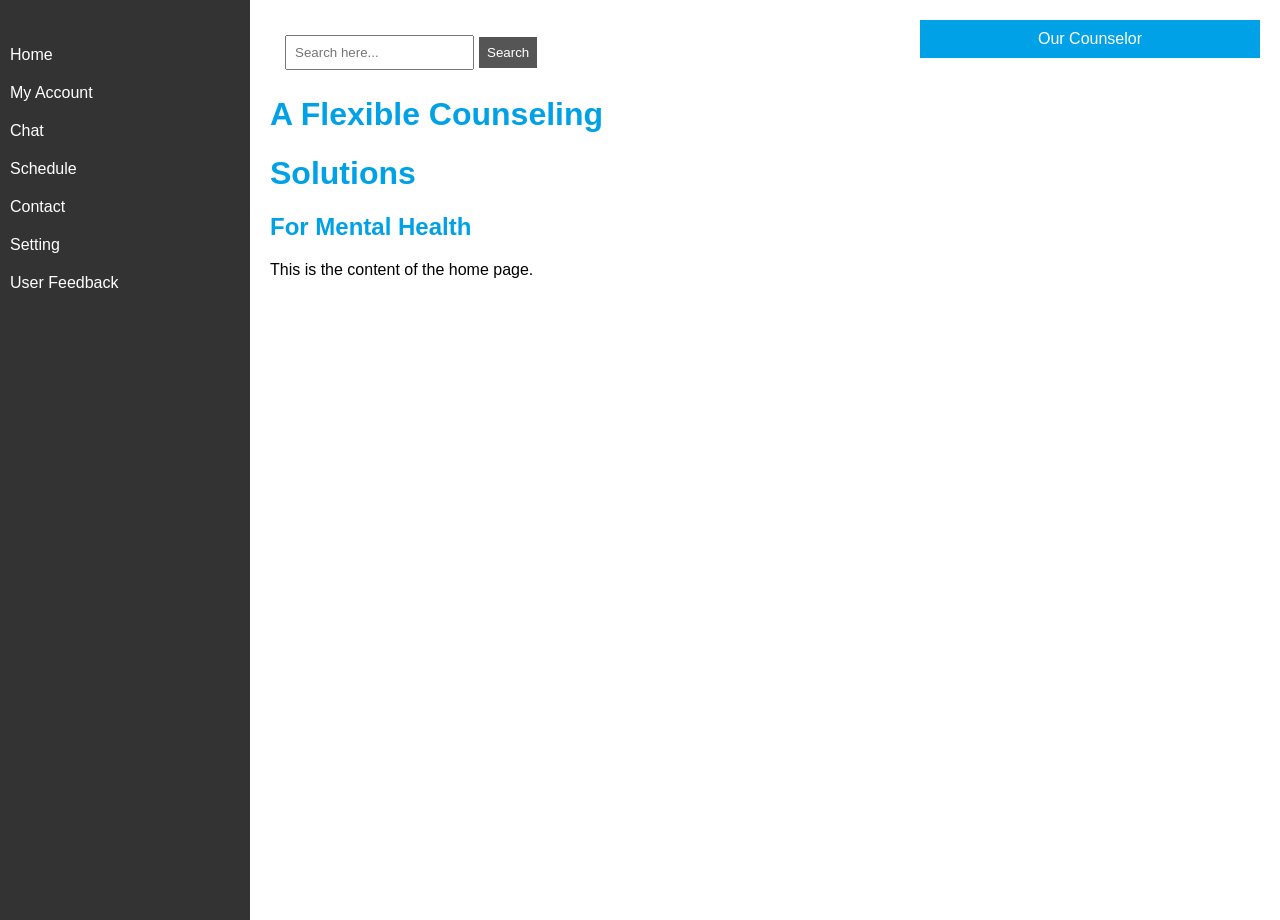
<file: homepage3.html>
<!DOCTYPE html>
<html>
<head>
  <title>My Web App</title>
  <style>
    body {
      margin: 0;
      padding: 0;
      font-family: Arial, sans-serif;
    }

    #container {
      display: flex;
    }

    #sidebar {
      background-color: #333;
      color: #fff;
      width: 250px;
      height: 100vh;
      padding-top: 20px;
    }

    #content {
      flex: 1;
      padding: 20px;
    }

    #sidebar ul {
      list-style-type: none;
      padding: 0;
    }

    #sidebar li {
      padding: 10px;
    }

    #sidebar li:hover {
      background-color: #444;
      cursor: pointer;
    }

    #search-bar {
      margin: 10px 10px 0;
      padding: 5px;
      display: flex;
      align-items: center;
    }

    #search-bar input {
      padding: 8px;
      box-sizing: border-box;
    }

    #search-bar button {
      margin-left: 5px;
      padding: 8px;
      background-color: #555;
      color: #fff;
      border: none;
    }

    #notification-icon {
      position: absolute;
      top: 20px;
      right: 20px;
      font-size: 20px;
      color: #555;
      cursor: pointer;
    }

    #our-counselor {
      position: absolute;
      top: 20px;
      right: 20px;
      padding: 10px;
      background-color: #00a1e6;
      color: #fff;
      cursor: pointer;
      width: 25%;
      text-align: center;
    }

    #our-counselor:hover {
      background-color: #0081af;
    }

    h1 {
      color: #00a1e6;
    }
    h2 {
      color: #00a1e6;
    }
  </style>
</head>
<body>
  <div id="container">
    <div id="sidebar">
      <ul>
        <li>Home</li>
        <li>My Account</li>
        <li>Chat</li>
        <li>Schedule</li>
        <li>Contact</li>
        <li>Setting</li>
        <li>User Feedback</li>
      </ul>
    </div>
    <div id="content">
      <div id="search-bar">
        <input type="text" placeholder="Search here...">
        <button type="button">Search</button>
      </div>
      <div id="notification-icon">&#9888;</div>
      <h1>A Flexible Counseling</h1>
      <h1>Solutions</h1>
      <h2>For Mental Health</h2>
      <p>This is the content of the home page.</p>
    </div>
    <div id="our-counselor">Our Counselor</div>
  </div>
</body>
</html>
</file>
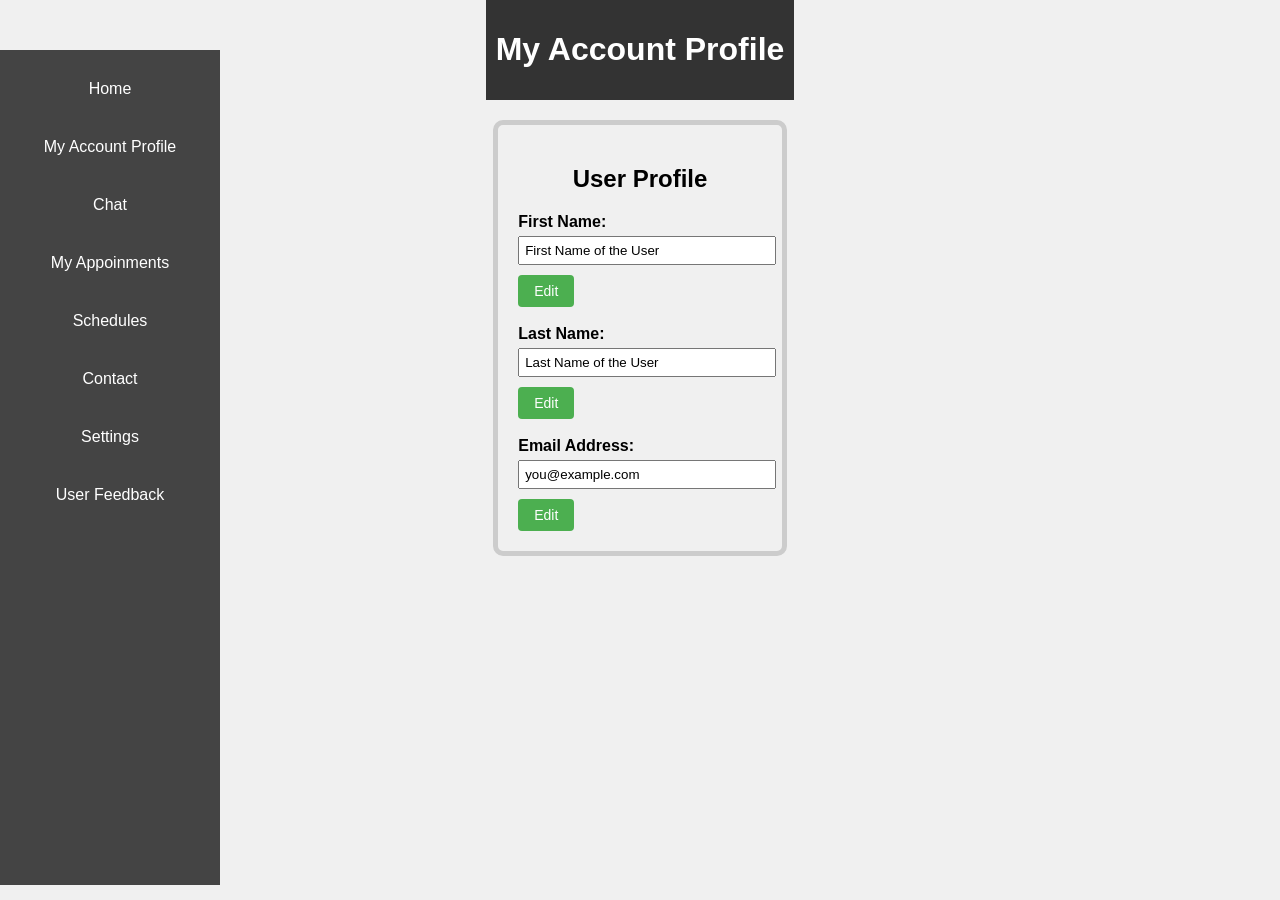
<file: myaccount.html>
<!DOCTYPE html>
<html>
<head>
    <title>My Account Profile</title>
    <style>
        body {
            font-family: Arial, sans-serif;
            margin: 0;
            padding: 0;
            display: flex;
            flex-direction: column;
            align-items: center;
            min-height: 100vh;
            background-color: #f0f0f0;
        }
        header {
            background-color: #333;
            color: #fff;
            padding: 10px;
            text-align: center;
        }
        .profile {
            margin: 20px;
            padding: 20px;
            border: 5px solid #ccc;
            border-radius: 10px;
            max-width: 500px;
            margin: 20px auto;
        }
        .profile h2 {
            text-align: center;
        }
        .profile label {
            font-weight: bold;
            display: block;
            margin-bottom: 5px;
        }
        .profile input[type="text"] {
            width: 100%;
            padding: 5px;
            margin-bottom: 10px;
        }
        .edit-btn {
            background-color: #4CAF50;
            color: white;
            border: none;
            padding: 8px 16px;
            text-align: center;
            text-decoration: none;
            display: inline-block;
            font-size: 14px;
            border-radius: 4px;
            cursor: pointer;
        }
        .menu {
            background-color: #444;
            color: #fff;
            padding: 10px;
            text-align: center;
            position: fixed;
            top: 50px;
            left: 0;
            bottom: 15px;
            width: 200px;
        }
        .menu ul {
            list-style: none;
            padding: 0;
            margin: 0;
        }
        .menu li {
            padding: 20px;
        }
        .menu li:hover {
            background-color: #555;
            cursor: pointer;
        }
        
        </style>
</head>
<body>
    <div class="menu">
        <ul>
            <li>Home</li>
            <li>My Account Profile</li>
            <li>Chat</li>
            <li>My Appoinments</li>
            <li>Schedules</li>
            <li>Contact</li>
            <li>Settings</li>
            <li>User Feedback</li>
        </ul>
    </div>
    <header>
        <h1>My Account Profile</h1>
    </header>
    <div class="profile" id="profile">
        <h2>User Profile</h2>
        
        <label>First Name:</label>
        <input type="text" id="fname" value="First Name of the User" readonly>
        <button class="edit-btn" onclick="enableEdit('fname')">Edit</button>
        <br></br>

        <label>Last Name:</label>
        <input type="text" id="lname" value="Last Name of the User" readonly>
        <button class="edit-btn" onclick="enableEdit('lname')">Edit</button>
        <br></br>

        <label>Email Address:</label>
        <input type="text" id="email" value="you@example.com" readonly>
        <button class="edit-btn" onclick="enableEdit('email')">Edit</button>
        
     </div>

   
</body>
</html>
</file>
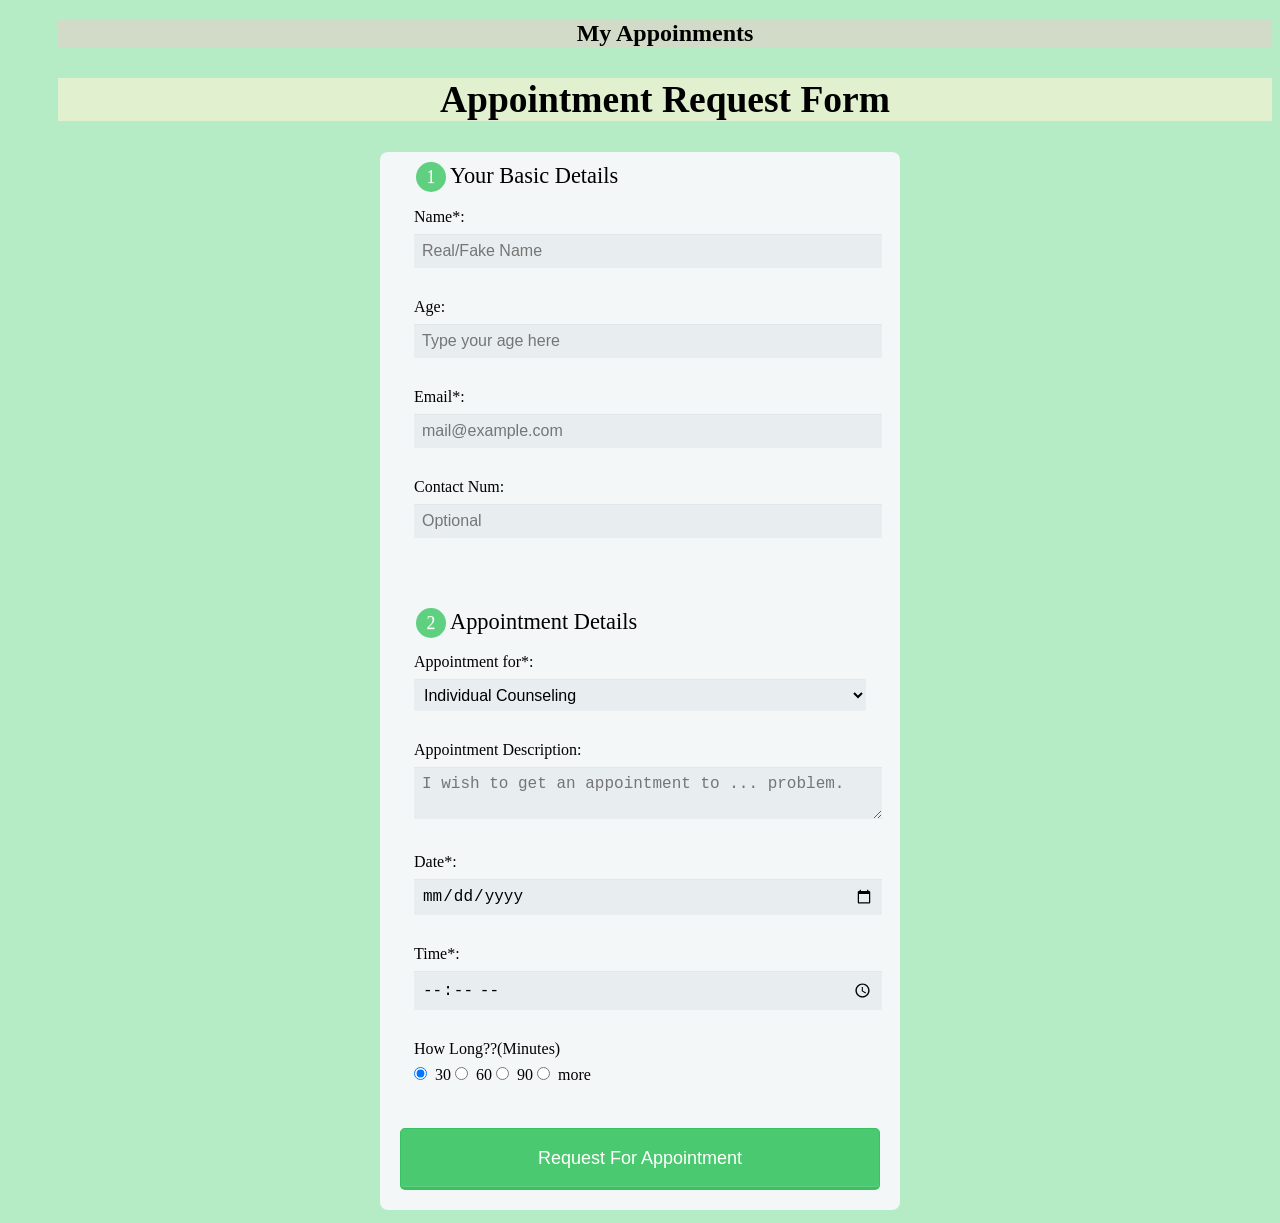
<file: patientAppointments.html>
<!DOCTYPE html>
<html>
<head>
  <title>My Appoinments</title>
<link rel="stylesheet" type="text/css" href="appointment.css" />

</head>
<body>

<h2 style="text-align:center; background-color: rgb(209, 219, 199);">My Appoinments</h2>


<!-- My Appoinment form -->
<div id="container">
    <!--This is a division tag for body container-->
    <div id="body_header">
      <!--This is a division tag for body header-->
      <h2 style="text-align:center; background-color: rgb(225, 241, 208);">Appointment Request Form</h2>

    </div>
    <form action="process_form.php" method="post">
      <fieldset>
        <legend><span class="number">1</span>Your Basic Details</legend>
        <label for="name">Name*:</label>
        <input type="text" id="name" name="user_name" placeholder="Real/Fake Name" required pattern="[a-zA-Z0-9]+">

        <label for="age">Age:</label>
        <input type="number" id="age" name="age" placeholder="Type your age here" pattern="[a-zA-Z0-9]+">

        <label for="mail">Email*:</label>
        <input type="email" id="mail" name="user_email" placeholder="mail@example.com" required>

        <label for="tel">Contact Num:</label>
        <input type="tel" id="tel" placeholder="Optional" name="user_num">

      </fieldset>

      <fieldset>
        <legend><span class="number">2</span>Appointment Details</legend>
        <label for="appointment_for">Appointment for*:</label>
        <select id="appointment_for" name="appointment_for" required>
          <option value="coffee">Individual Counseling</option>
          <option value="meeting">School Counseling</option>
          <option value="Business">Family Counseling</option>
          <option value="lunch">Crisis Counseling</option>
          <option value="skype">Depression Counseling</option>
          <option value="movie">Career Counseling</option>
          <option value="couple_date">Stress Management</option>
          <option value="couple_date">Relationship Issues</option>
          <option value="couple_date">Other(Specify)</option>
        </select>
        <label for="appointment_description">Appointment Description:</label>
        <textarea id="appointment_description" name="appointment_description" placeholder="I wish to get an appointment to ... problem."></textarea>
        <label for="date">Date*:</label>
        <input type="date" name="date" value="" required></input>
        <br>
        <label for="time">Time*:</label>
        <input type="time" name="time" value="" required></input>
        <br>
        <label for="duration">How Long??(Minutes)</label>
        <input type="radio" name="duration" value="30" checked> 30
        <input type="radio" name="duration" value="60"> 60
        <input type="radio" name="duration" value="90"> 90
        <input type="radio" name="duration" value="more"> more
      </fieldset>
      <button type="submit">Request For Appointment</button>
    </form>
  </div>

</body>
</html>
</file>
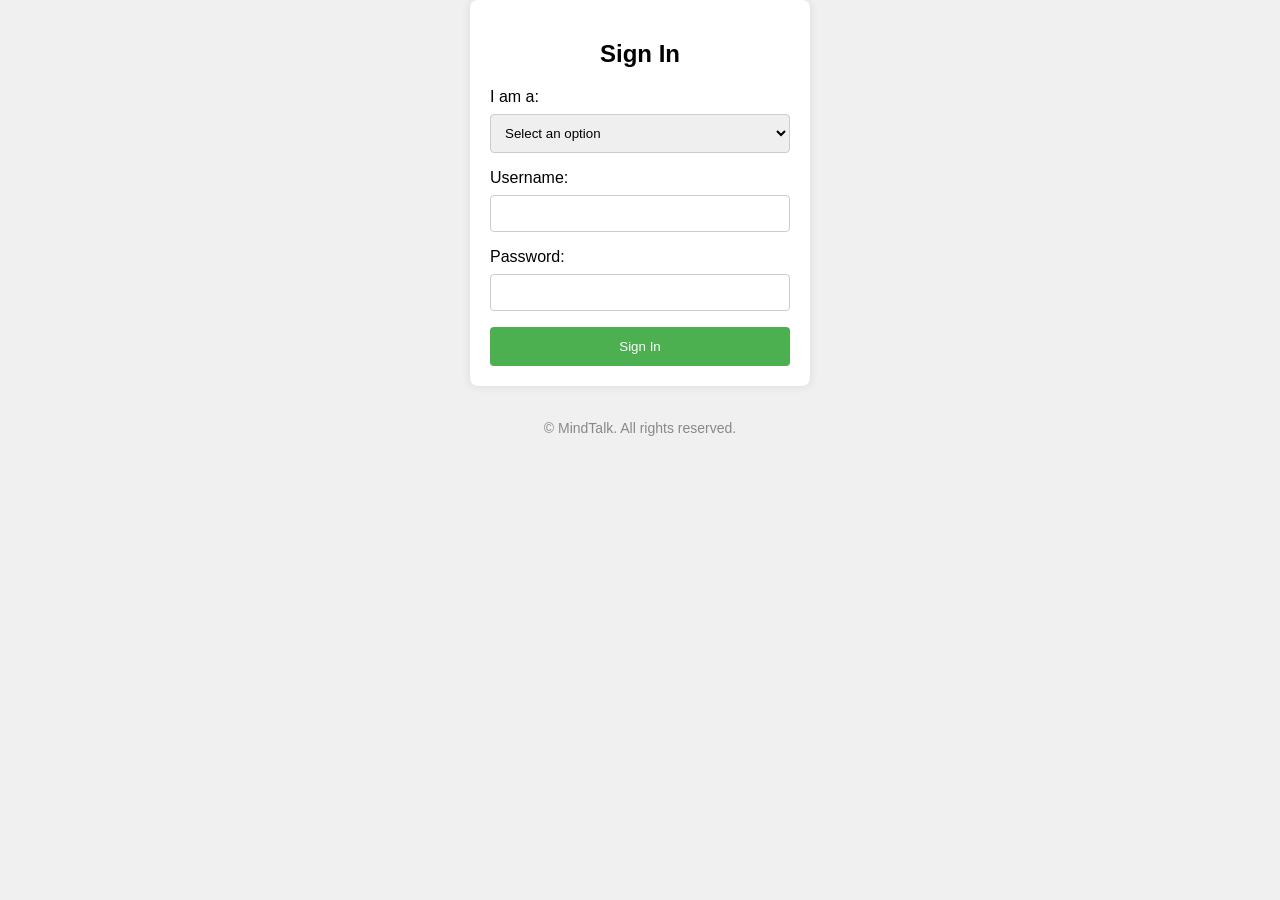
<file: SignIn.html>
<!DOCTYPE html>
<html lang="en">
<head>
    <meta charset="UTF-8">
    <meta name="viewport" content="width=device-width, initial-scale=1.0">
    <title>Sign In Page</title>
    <style>
        body {
            font-family: Arial, sans-serif;
            margin: 0;
            padding: 0;
            display: flex;
            flex-direction: column;
            align-items: center;
            min-height: 100vh;
            background-color: #f0f0f0;
        }

        .signin-form {
            background-color: #fff;
            padding: 20px;
            border-radius: 8px;
            box-shadow: 0 0 10px rgba(0, 0, 0, 0.1);
            width: 300px;
        }

        .signin-form h2 {
            text-align: center;
        }

        .signin-form label {
            display: block;
            margin-bottom: 8px;
        }

        .signin-form input[type="text"],
        .signin-form input[type="password"],
        .signin-form select {
            width: 100%;
            padding: 10px;
            margin-bottom: 16px;
            border: 1px solid #ccc;
            border-radius: 4px;
            box-sizing: border-box;
        }

        .signin-form button {
            background-color: #4CAF50;
            color: #fff;
            border: none;
            padding: 12px 20px;
            border-radius: 4px;
            cursor: pointer;
            width: 100%;
        }

        .signin-form button:hover {
            background-color: #45a049;
        }

        /* Footer styles */
        .footer {
            margin-top: 20px;
            text-align: center;
            color: #888;
            font-size: 14px;
        }
    </style>
</head>
<body>
    <div class="signin-form">
        <h2>Sign In</h2>
        <form action="/signin" method="post">
            <label for="userType">I am a:</label>
            <select id="userType" name="userType" required>
                <option value="" disabled selected>Select an option</option>
                <option value="patient">Patient</option>
                <option value="counselor">Counselor</option>
            </select>

            <label for="username">Username:</label>
            <input type="text" id="username" name="username" required>

            <label for="password">Password:</label>
            <input type="password" id="password" name="password" required>

            <button type="submit">Sign In</button>
        </form>
    </div>

    <!-- Footer -->
    <div class="footer">
        <p>&copy; MindTalk. All rights reserved.</p>
    </div>
</body>
</html>
</file>
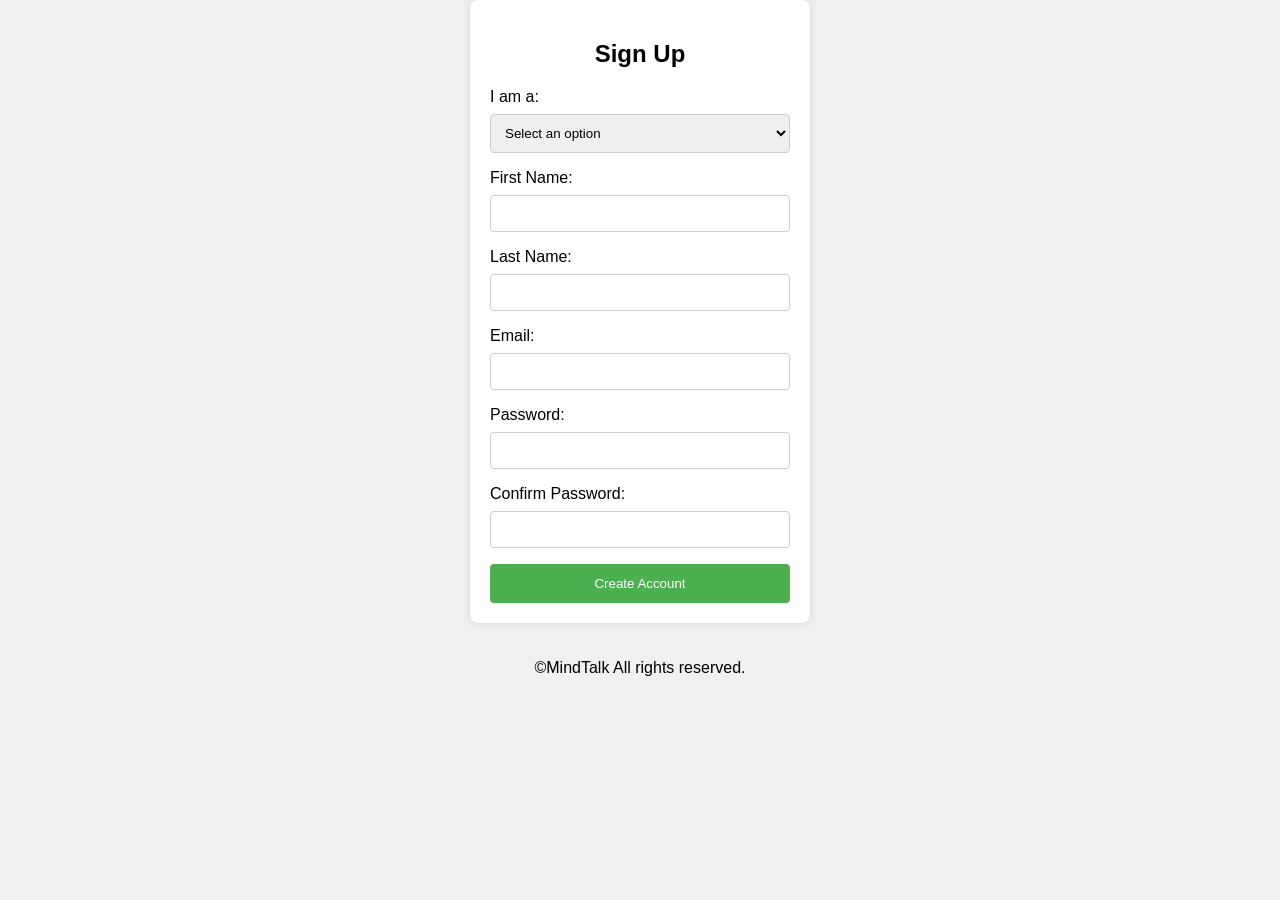
<file: SingUp.html>
<!DOCTYPE html>
<html lang="en">
<head>
    <meta charset="UTF-8">
    <meta name="viewport" content="width=device-width, initial-scale=1.0">
    <title>Signup Page</title>
    <style>
        body {
            font-family: Arial, sans-serif;
            margin: 0;
            padding: 0;
            display: flex;
            flex-direction: column;
            align-items: center;
            min-height: 100vh;
            background-color: #f0f0f0;
        }

        .signup-form {
            background-color: #fff;
            padding: 20px;
            border-radius: 8px;
            box-shadow: 0 0 10px rgba(0, 0, 0, 0.1);
            width: 300px;
        }

        .signup-form h2 {
            text-align: center;
        }

        .signup-form label {
            display: block;
            margin-bottom: 8px;
        }

        .signup-form input[type="text"],
        .signup-form input[type="email"],
        .signup-form input[type="password"],
        .signup-form select {
            width: 100%;
            padding: 10px;
            margin-bottom: 16px;
            border: 1px solid #ccc;
            border-radius: 4px;
            box-sizing: border-box;
        }

        .signup-form button {
            background-color: #4CAF50;
            color: #fff;
            border: none;
            padding: 12px 20px;
            border-radius: 4px;
            cursor: pointer;
            width: 100%;
        }

        .signup-form button:hover {
            background-color: #45a049;
        }

        /* Footer styles */
        .footer {
            margin-top: 20px;
            text-align: center;
        }
    </style>
</head>
<body>
    <div class="signup-form">
        <h2>Sign Up</h2>
        <form action="/signup" method="post">
            <label for="userType">I am a:</label>
            <select id="userType" name="userType" required>
                <option value="" disabled selected>Select an option</option>
                <option value="patient">Patient</option>
                <option value="counselor">Counselor</option>
            </select>

            <label for="firstName">First Name:</label>
            <input type="text" id="firstName" name="firstName" required>

            <label for="lastName">Last Name:</label>
            <input type="text" id="lastName" name="lastName" required>

            <label for="email">Email:</label>
            <input type="email" id="email" name="email" required>

            <label for="password">Password:</label>
            <input type="password" id="password" name="password" required>

            <label for="confirmPassword">Confirm Password:</label>
            <input type="password" id="confirmPassword" name="confirmPassword" required>

            <button type="submit">Create Account</button>
        </form>
    </div>

    <!-- Footer -->
    <div class="footer">
        <p>&copy;MindTalk All rights reserved.</p>
    </div>
</body>
</html>
</file>
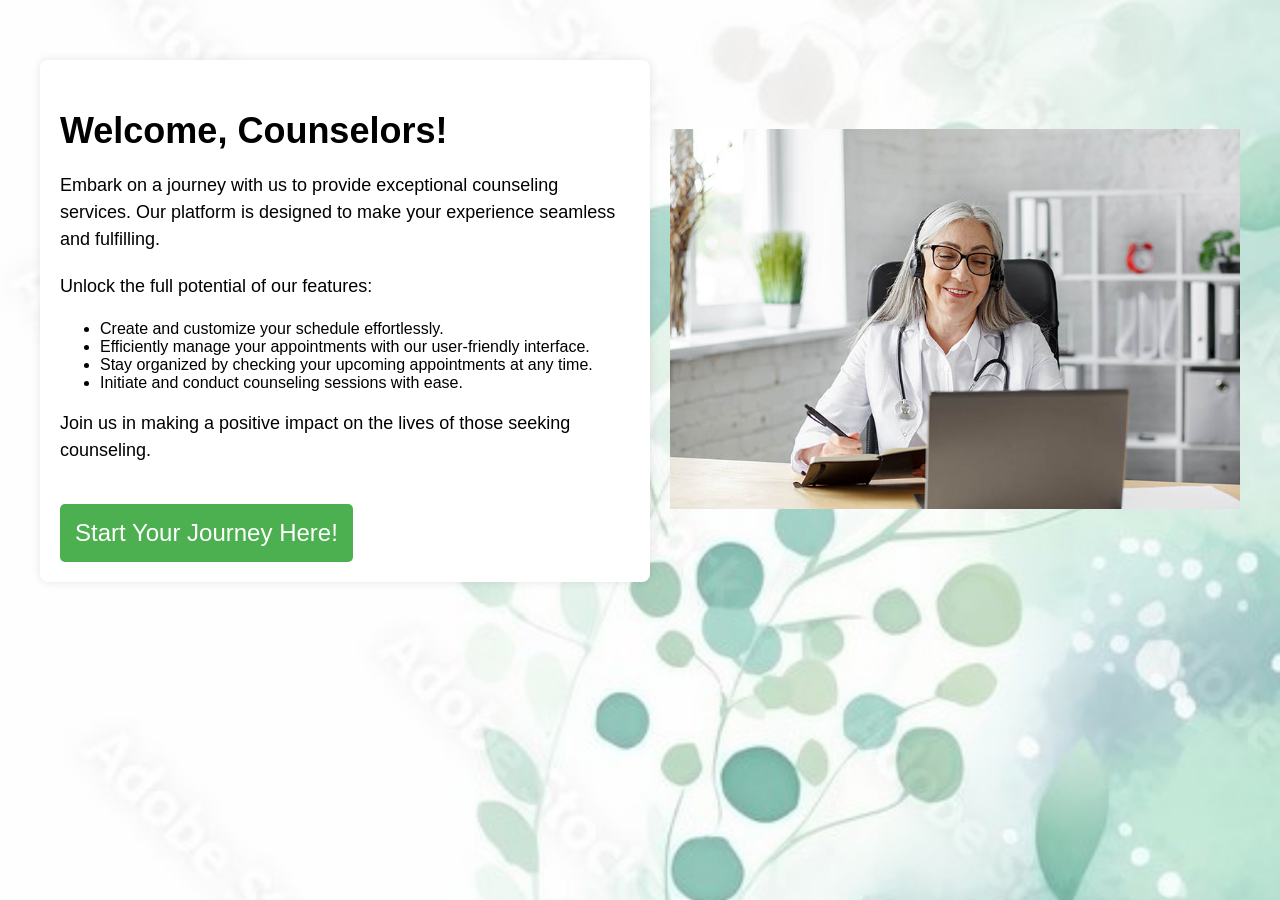
<file: MindTalk/Counselor.html>
<!DOCTYPE html>
<html lang="en">

<head>
    <meta name="viewport" content="width=device-width, initial-scale=1">
    <link rel="stylesheet" href="counselor_css.css">
</head>

<body>
    
    <div id="myNav" class="overlay">
        <a href="javascript:void(0)" class="closebtn" onclick="closeNav()">&times;</a>
        <div class="overlay-content">
            <a href="create_appointment_form.html">Create Your Schedule</a>
            <a href="counselor_appointments.php">Manage Your Schedule</a>
            <a href="checkMyAppoin.php">Check Your Appointments</a>
            <a href="ChatApp/index.php">Start Counseling Sessions</a>
        </div>
    </div>

    <div class="container">
        <div class="content">
            <h2>Welcome, Counselors!</h2>
            <p>Embark on a journey with us to provide exceptional counseling services. Our platform is designed to make
                your experience seamless and fulfilling.</p>
            <p>Unlock the full potential of our features:</p>
            <ul>
                <li>Create and customize your schedule effortlessly.</li>
                <li>Efficiently manage your appointments with our user-friendly interface.</li>
                <li>Stay organized by checking your upcoming appointments at any time.</li>
                <li>Initiate and conduct counseling sessions with ease.</li>
            </ul>
            <p>Join us in making a positive impact on the lives of those seeking counseling.</p>

            <div class="start-journey-container" onclick="openNav()">Start Your Journey Here!</div>
        </div>

        <div class="side-image">
            <img src="connect_care.jpg" alt="Side Image" style="max-width: 100%;">
        </div>
    </div>

    <script src="counselorScript.js"></script>
</body>

</html>
</file>
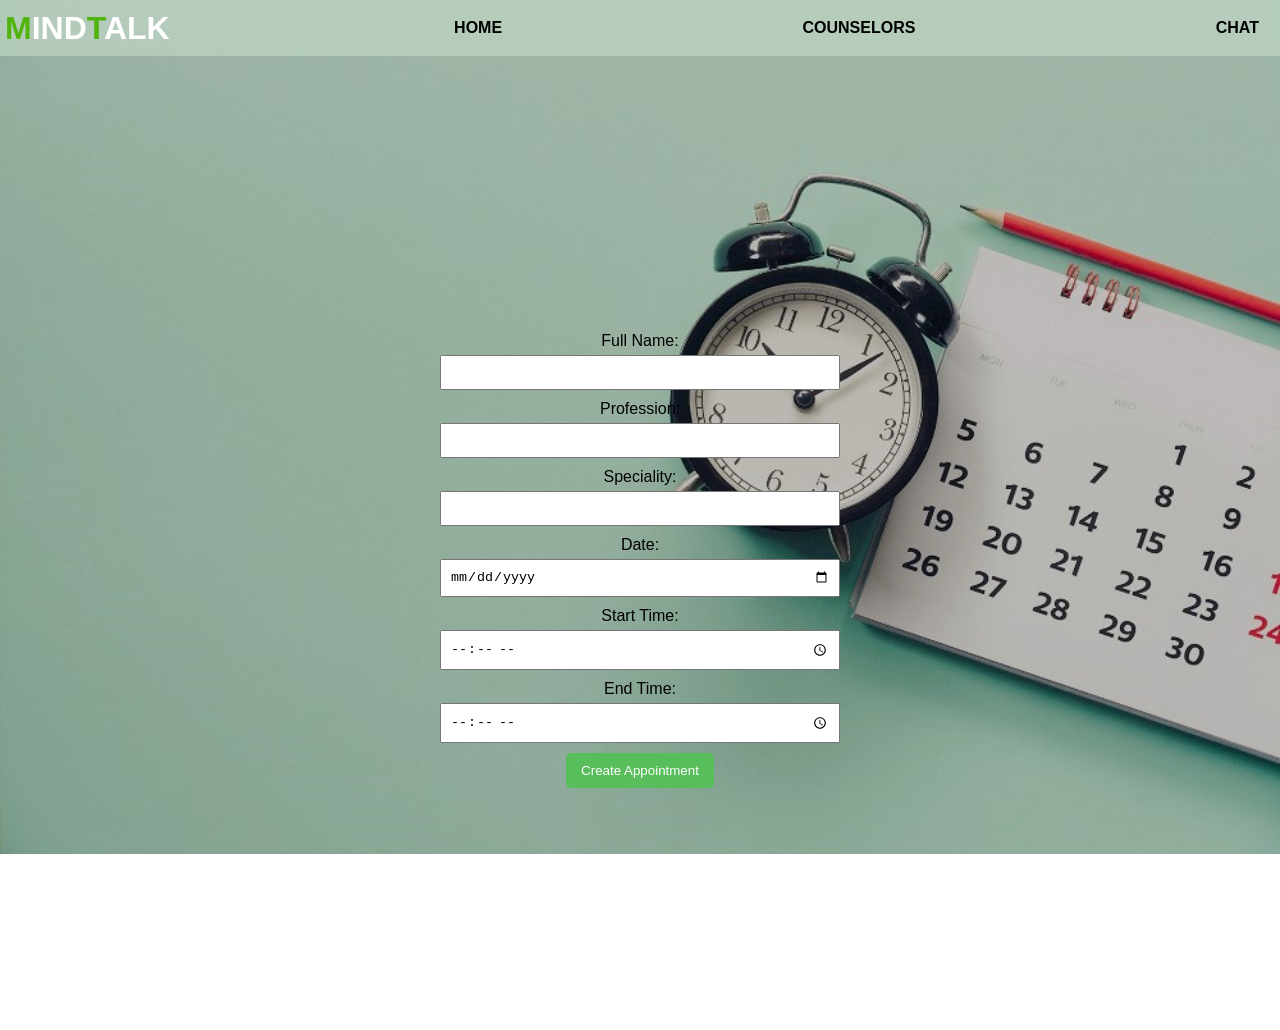
<file: MindTalk/create_appointment_form.html>
<!-- create_appointment_form.php -->

<!DOCTYPE html>
<html lang="en">

<head>
    <meta charset="UTF-8">
    <meta name="viewport" content="width=device-width, initial-scale=1">

    <title>Create Appointment</title>
    <link rel="stylesheet" href="style.css">
    <link rel="stylesheet" href="tabStyle.css">

    <style>
        html { 
            background-image: url("schedul_bg.jpg");
            background-repeat: no-repeat;
            background-size: 100%;


        }
        body{    
            margin: 0; /* Remove default body margin */
            padding-top: 60px; /* Adjusted padding to account for fixed navbar height */
        }
        /* Centering the form */
form {
    display: flex;
    flex-direction: column;
    align-items: center;
    justify-content: center;
    height: 100vh;
    margin-top: 50px; 
}

/* Add any additional styles for your form elements */
form input {
    margin-bottom: 10px;
}

    </style>
</head>

<body>
    <!--  navigation bar -->
    <div class="navbar">
        <div class="brand">
            <h1><span>M</span>ind<span>T</span>alk</h1>
        </div>
        <a href="index.html">HOME</a>
        <a href="Counselor.html">COUNSELORS</a>
        <a href="ChatApp/index.php">CHAT</a>
        
    </div>
    <form action="create_appointment.php" method="post">
        <label for="full_name">Full Name:</label>
        <input type="text" name="full_name" required>

        <label for="profession">Profession:</label>
        <input type="text" name="profession" required>

        <label for="speciality">Speciality:</label>
        <input type="text" name="speciality" required>

        <label for="date">Date:</label>
        <input type="date" name="date" required>

        <label for="time_start">Start Time:</label>
        <input type="time" name="time_start" required>

        <label for="time_end">End Time:</label>
        <input type="time" name="time_end" required>

        <button type="submit">Create Appointment</button>
    </form>
</body>

</html>
</file>
<file: appointment.css>
html
{
  background-color: #b6ecc5;
  
}
#body_header
{

	width:auto;
	margin:0px auto;
	font-size:25px;
}
form {
  max-width: 300px;
  margin: 10px auto;
  padding: 10px 20px;
  background: #f4f7f8;
  border-radius: 8px;
}

h1 {
  margin: 0 0 30px 0;
  text-align: center;
}

h2{
  margin-left: 50px;
}

input[type="text"],
input[type="password"],
input[type="date"],
input[type="datetime"],
input[type="email"],
input[type="number"],
input[type="search"],
input[type="tel"],
input[type="time"],
input[type="url"],
textarea,
select {
  background: rgba(255,255,255,0.1);
  border: none;
  font-size: 16px;
  height: auto;
  margin: auto;
  outline: 0;
  padding: 8px;
  width: 100%;
  background-color: #e8eeef;
  color: black;
  box-shadow: 0 1px 0 rgba(0,0,0,0.03) inset;
  margin-bottom: 30px;
}

input[type="radio"],
input[type="checkbox"]

{
  margin: 0 4px 8px 0;
}

select {
  padding: 6px;
  height: 32px;
  border-radius: 2px;
}

button {
  padding: 19px 39px 18px 39px;
  color: #FFF;
  background-color: #4bc970;
  font-size: 18px;
  text-align: center;
  font-style: normal;
  border-radius: 5px;
  width: 100%;
  border: 1px solid #3ac162;
  border-width: 1px 1px 3px;
  box-shadow: 0 -1px 0 rgba(255,255,255,0.1) inset;
  margin-bottom: 10px;
}

fieldset {
  margin-bottom: 30px;
  border: none;
}

legend {
  font-size: 1.4em;
  margin-bottom: 10px;
}

label {
  display: block;
  margin-bottom: 8px;
}

label.light {
  font-weight: 300;
  display: inline;
}

.number {
  background-color: #5fcf80;
  color: #fff;
  height: 30px;
  width: 30px;
  display: inline-block;
  font-size: 0.8em;
  margin-right: 4px;
  line-height: 30px;
  text-align: center;
  text-shadow: 0 1px 0 rgba(255,255,255,0.2);
  border-radius: 100%;
}



  form {
    max-width: 480px;
  }
</file>
<file: MindTalk/counselor_css.css>
body {
    font-family: 'Lato', sans-serif;
    background-image: url("bg_SignUp_SignIn.jpg");
    background-repeat: no-repeat;
    background-size: 100%;
    text-align: center;
    
    margin: 0;
    padding-top: 60px; /* Adjusted padding to account for fixed navbar height */
        
}

h2 {
    font-size: 36px;
    font-weight: bold;
    margin-bottom: 20px;
}

p {
    font-size: 18px;
    line-height: 1.5;
    margin-bottom: 20px;
}

.container {
    display: flex;
    align-items: center;
    justify-content: center;
    max-width: 1200px;
    margin: 0 auto;
    position: relative;
}

.content {
    flex: 1;
    text-align: left;
    padding: 20px;
    background-color: white;
    border-radius: 8px;
    box-shadow: 0 0 10px rgba(0, 0, 0, 0.1);
}

.side-image {
    flex: 1;
    margin-left: 20px;
}

.overlay {
    height: 100%;
    width: 0;
    position: fixed;
    z-index: 1;
    top: 0;
    left: 0;
    background-color: rgba(0, 0, 0, 0.9);
    overflow-x: hidden;
    transition: 0.5s;
}

.overlay-content {
    position: relative;
    top: 25%;
    width: 100%;
    text-align: center;
    margin-top: 30px;
}

.overlay a {
    padding: 8px;
    text-decoration: none;
    font-size: 24px;
    color: #818181;
    display: block;
    transition: 0.3s;
    font-weight: bold;
    margin-bottom: 15px;
}

.overlay a:hover,
.overlay a:focus {
    color: #f1f1f1;
}

.overlay .closebtn {
    position: absolute;
    top: 20px;
    right: 45px;
    font-size: 40px;
}

.start-journey-container {
    background-color: #4CAF50;
    color: white;
    padding: 15px;
    border-radius: 5px;
    cursor: pointer;
    font-size: 24px;
    margin-top: 20px;
    display: inline-block;
}

@media screen and (max-width: 768px) {
    .container {
        flex-direction: column;
    }

    .side-image {
        margin-left: 0;
        margin-top: 20px;
    }
}
</file>
<file: MindTalk/style.css>
/* style.css */

body {
    font-family: Arial, sans-serif;
       
    
    
}

form {
    max-width: 400px;
    margin: 20px auto;
}

label {
    display: block;
    margin-bottom: 5px;
}

input {
    width: 100%;
    padding: 8px;
    margin-bottom: 15px;
    box-sizing: border-box;
}

button {
    background-color: #58bd5b;
    color: white;
    padding: 10px 15px;
    border: none;
    border-radius: 5px;
    cursor: pointer;
}

button:hover {
    background-color: #011101;
}
</file>
<file: MindTalk/tabStyle.css>
* {
    box-sizing: border-box;
  }


/* Transparent navigation bar styles */
.navbar {
            background-color: rgba(191, 214, 197, 0.7); /* Semi-transparent background */
            padding: 5px;
            display: flex;
            justify-content: space-between; /* Align items horizontally with space in between */
            align-items: center; /* Vertically align items */
            position: fixed;
            width: 100%;
            top: 0;
            z-index: 100; /* Ensure it's above other content */
            margin-bottom: 20px;

        }

        .brand h1 {
            font-size: 2rem;
            text-transform: uppercase;
            color: white;
            margin: 0; /* Remove default margin */
        }

        .brand h1 span {
            color: #51B40C;
        }

        .navbar a {
            color: black;
            text-decoration: none;
            padding: 14px 16px;
            display: inline-block;
            font-weight: bold;
        }

        .navbar a:hover {
            background-color: #8df2a8;
            color: black;
        }
</file>
